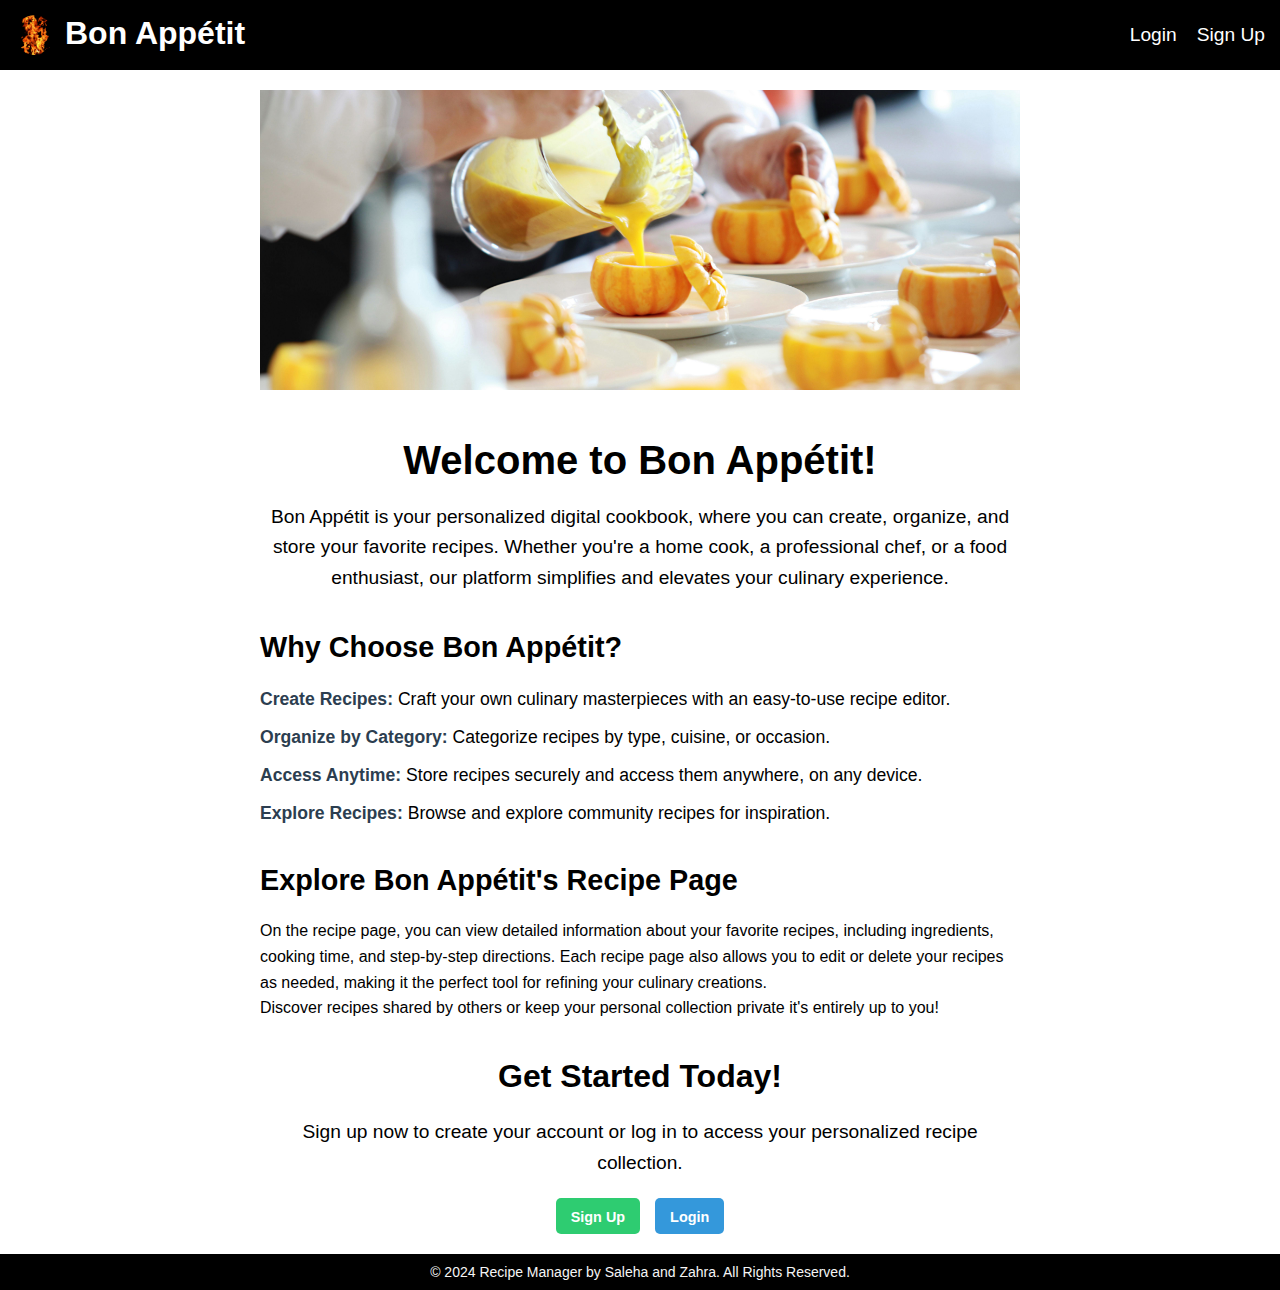
<file: index.html>
<!DOCTYPE html>
<html lang="en">

<head>
    <meta charset="UTF-8">
    <meta name="viewport" content="width=device-width, initial-scale=1.0">
    <meta name="description" content="Discover and manage a vast collection of recipes tailored to your dietary preferences. Our platform offers user-friendly features for adding, searching, and organizing your favorite dishes. Join now to enhance your culinary journey.">
    <meta name="keywords" content="recipe manager, online recipes, dietary preferences, meal planning, cooking, user-friendly, culinary, favorite dishes, recipe search, recipe organization">
    <title>Bon Appétit</title>
    <link rel="stylesheet" href="style.css">
</head>

<header class="main-header">
    <!-- Header section containing the logo, website title, and navigation links -->
    <div class="title-container">
            <!-- Logo image for branding -->
        <div class="logo-image">
            <img src="images/logo.jpg" alt="Company Name Logo Looks Like a Flame">
        </div>
        <h1 class="header-title">Bon Appétit</h1>
    </div>
        <!-- Navigation links for Login and Sign-Up -->
    <div class="header-container">
        <div class="title">
                    <!-- Link to the login page -->
            <a href="pages/login_page.php" class="nav-link">Login</a>
        </div>

        <div class="user-profile">
            <a href="pages/registration_page.html" class="nav-link">Sign Up</a>
        </div>

    </div>
</header>

<!-- Main content area providing an overview of the platform -->
<div class="overview-container">
    <!-- Section showcasing an image and introductory text -->
    <div class="img-section">
        <img src="images/overview-img.jpg" alt="Chef pouring pumpkin soup into decorative pumpkin bowls during a gourmet cooking presentation" class="overview-image">
        <h2 class="img-title">Welcome to Bon Appétit!</h2>
        <p class="img-description">
            Bon Appétit is your personalized digital cookbook, where you can create, organize, and store your
            favorite recipes.
            Whether you're a home cook, a professional chef, or a food enthusiast, our platform simplifies and elevates
            your culinary experience.
        </p>
    </div>

        <!-- Section highlighting the platform's features -->
    <div class="features-section">
        <h3>Why Choose Bon Appétit?</h3>
        <ul class="features-list">
            <li><strong>Create Recipes:</strong> Craft your own culinary masterpieces with an easy-to-use recipe editor.
            </li>
            <li><strong>Organize by Category:</strong> Categorize recipes by type, cuisine, or occasion.</li>
            <li><strong>Access Anytime:</strong> Store recipes securely and access them anywhere, on any device.</li>
            <li><strong>Explore Recipes:</strong> Browse and explore community recipes for inspiration.</li>
        </ul>
    </div>

        <!-- Section explaining the recipe page features -->
    <div class="recipe-overview-section">
        <h3>Explore Bon Appétit's Recipe Page</h3>
        <p>
            On the recipe page, you can view detailed information about your favorite recipes, including ingredients,
            cooking time,
            and step-by-step directions. Each recipe page also allows you to edit or delete your recipes as needed,
            making it the perfect
            tool for refining your culinary creations.
        </p>
        <p>
            Discover recipes shared by others or keep your personal collection private it's entirely up to you!
        </p>
    </div>

        <!-- Call-to-action section encouraging users to get started -->
    <div class="cta-section">
        <h3>Get Started Today!</h3>
        <p>Sign up now to create your account or log in to access your personalized recipe collection.</p>
        <div class="cta-buttons">
            <a href="pages/registration_page.html" class="btn btn-signup">Sign Up</a>
            <a href="pages/login_page.php" class="btn btn-login">Login</a>
        </div>
    </div>
</div>

<!-- Footer section with copyright information -->
<footer>
    <p>&copy; 2024 Recipe Manager by Saleha and Zahra. All Rights Reserved.</p>
</footer>
</file>
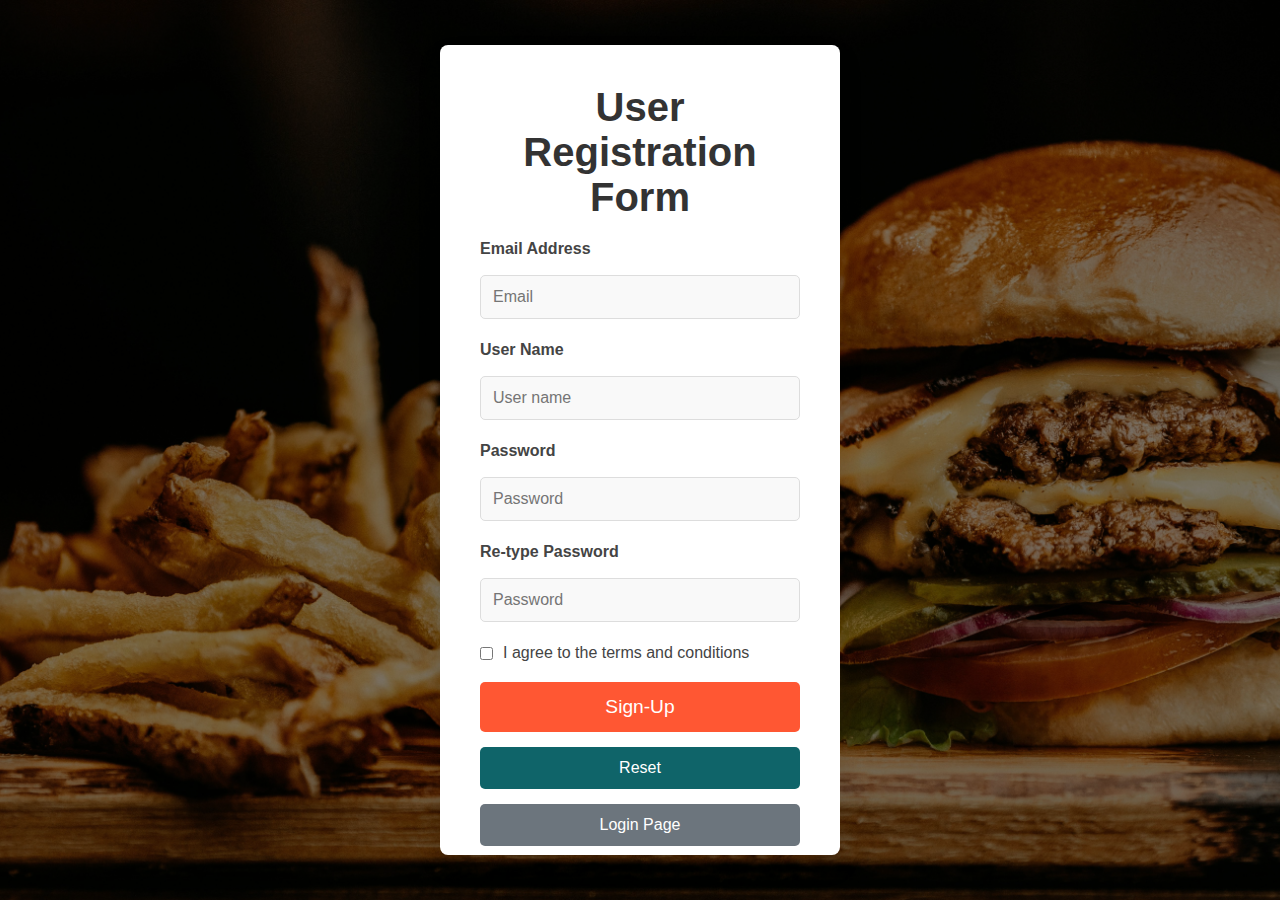
<file: registration.html>
<!DOCTYPE html>
<html lang="en">

<head>
    <meta charset="UTF-8">
    <meta name="viewport" content="width=device-width, initial-scale=1.0">
    <link rel="stylesheet" href="style.css" />
    <title>User Registration Form</title>
    <script src="script.js"></script>
</head>

<body>
    <div class="wrapper-container signup-page">
        <div class="overlay"></div>
        <div class="container">
            <div class="form-box">
                <h1 class="form-title">User Registration Form</h1>
                <form action="register_user.php" method="POST" class="form" onsubmit="return validate()">
                    <div class="form-group">
                        <label for="email" class="label">Email Address</label>
                        <input type="email" name="email" id="email" class="input" placeholder="Email" required>
                    </div>
    
                    <div class="form-group">
                        <label for="login" class="label">User Name</label>
                        <input type="text" name="login" id="login" class="input" placeholder="User name" required>
                    </div>
    
                    <div class="form-group">
                        <label for="pass" class="label">Password</label>
                        <input type="password" name="password" id="pass" class="input" placeholder="Password" required>
                    </div>
    
                    <div class="form-group">
                        <label for="pass2" class="label">Re-type Password</label>
                        <input type="password" id="pass2" name="confirmPassword" class="input" placeholder="Password" required>
                    </div>
    
                    <div class="form-checkbox">
                        <input type="checkbox" name="terms" id="terms" class="form-checkbox-input" required>
                        <label for="terms" class="form-checkbox-label">I agree to the terms and conditions</label>
                    </div>
    
                    <button type="submit" class="login-button">Sign-Up</button>
                    <button type="reset" class="signup-button">Reset</button>
                    <button type="button" class="back-button" onclick="location.href='../recipe-manager/login.php'">Login Page</button>

                </form>
            </div>
        </div>
    </div>
</body>

</html>
</file>
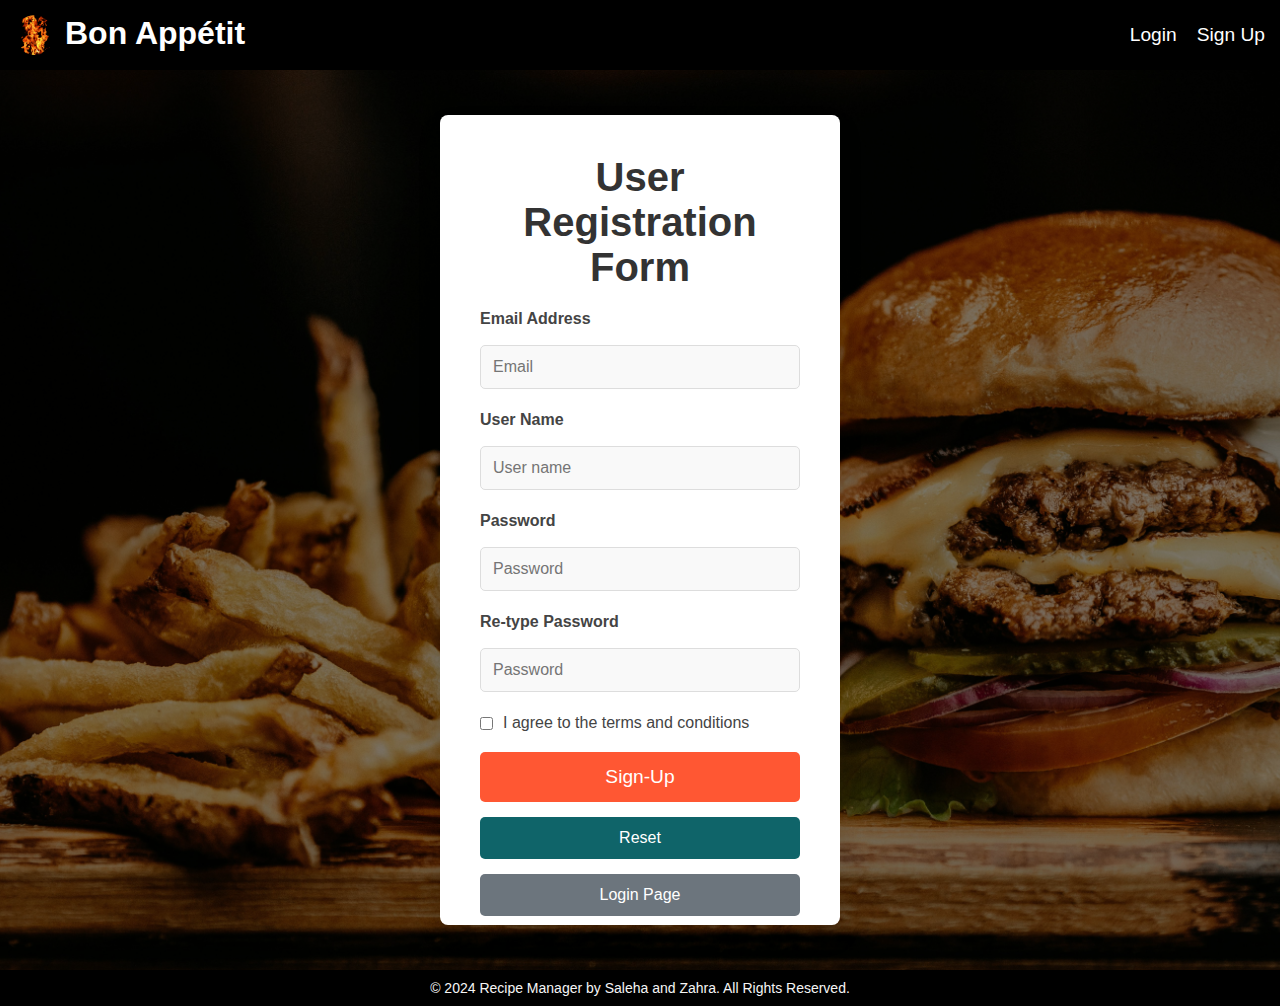
<file: registration_page.html>
<!DOCTYPE html>
<html lang="en">

<head>
    <meta charset="UTF-8">
    <meta name="viewport" content="width=device-width, initial-scale=1.0">
    <link rel="stylesheet" href="style.css" />
    <title>User Registration Form</title>
    <script src="script.js"></script>
</head>

<body>
    <header class="main-header">
        <div class="title-container">
            <div class="logo-image">
                <img src="images/logo.jpg" alt="Recipe Image">
            </div>
            <h1 class="header-title">Bon Appétit</h1>
        </div>
        <div class="header-container">
            <div class="title">
                <a href="login_page.php" class="nav-link">Login</a>
            </div>
    
            <div class="user-profile">
                <a href="registration_page.html" class="nav-link">Sign Up</a>
            </div>
    
        </div>
    </header>

    <div class="wrapper-container signup-page">
        <div class="overlay"></div>
        <div class="container">
            <div class="form-box">
                <h1 class="form-title">User Registration Form</h1>
                <form action="register_user.php" method="POST" class="form" onsubmit="return validate()">
                    <div class="form-group">
                        <label for="email" class="label">Email Address</label>
                        <input type="email" name="email" id="email" class="input" placeholder="Email" required>
                    </div>
    
                    <div class="form-group">
                        <label for="login" class="label">User Name</label>
                        <input type="text" name="login" id="login" class="input" placeholder="User name" required>
                    </div>
    
                    <div class="form-group">
                        <label for="pass" class="label">Password</label>
                        <input type="password" name="password" id="pass" class="input" placeholder="Password" required>
                    </div>
    
                    <div class="form-group">
                        <label for="pass2" class="label">Re-type Password</label>
                        <input type="password" id="pass2" name="confirmPassword" class="input" placeholder="Password" required>
                    </div>
    
                    <div class="form-checkbox">
                        <input type="checkbox" name="terms" id="terms" class="form-checkbox-input" required>
                        <label for="terms" class="form-checkbox-label">I agree to the terms and conditions</label>
                    </div>
    
                    <button type="submit" class="login-button">Sign-Up</button>
                    <button type="reset" class="signup-button">Reset</button>
                    <button type="button" class="back-button" onclick="location.href='../recipe-manager/login_page.php'">Login Page</button>

                </form>
            </div>
        </div>
    </div>
    <footer>
        <p>&copy; 2024 Recipe Manager by Saleha and Zahra. All Rights Reserved.</p>
    </footer>
</body>

</html>
</file>
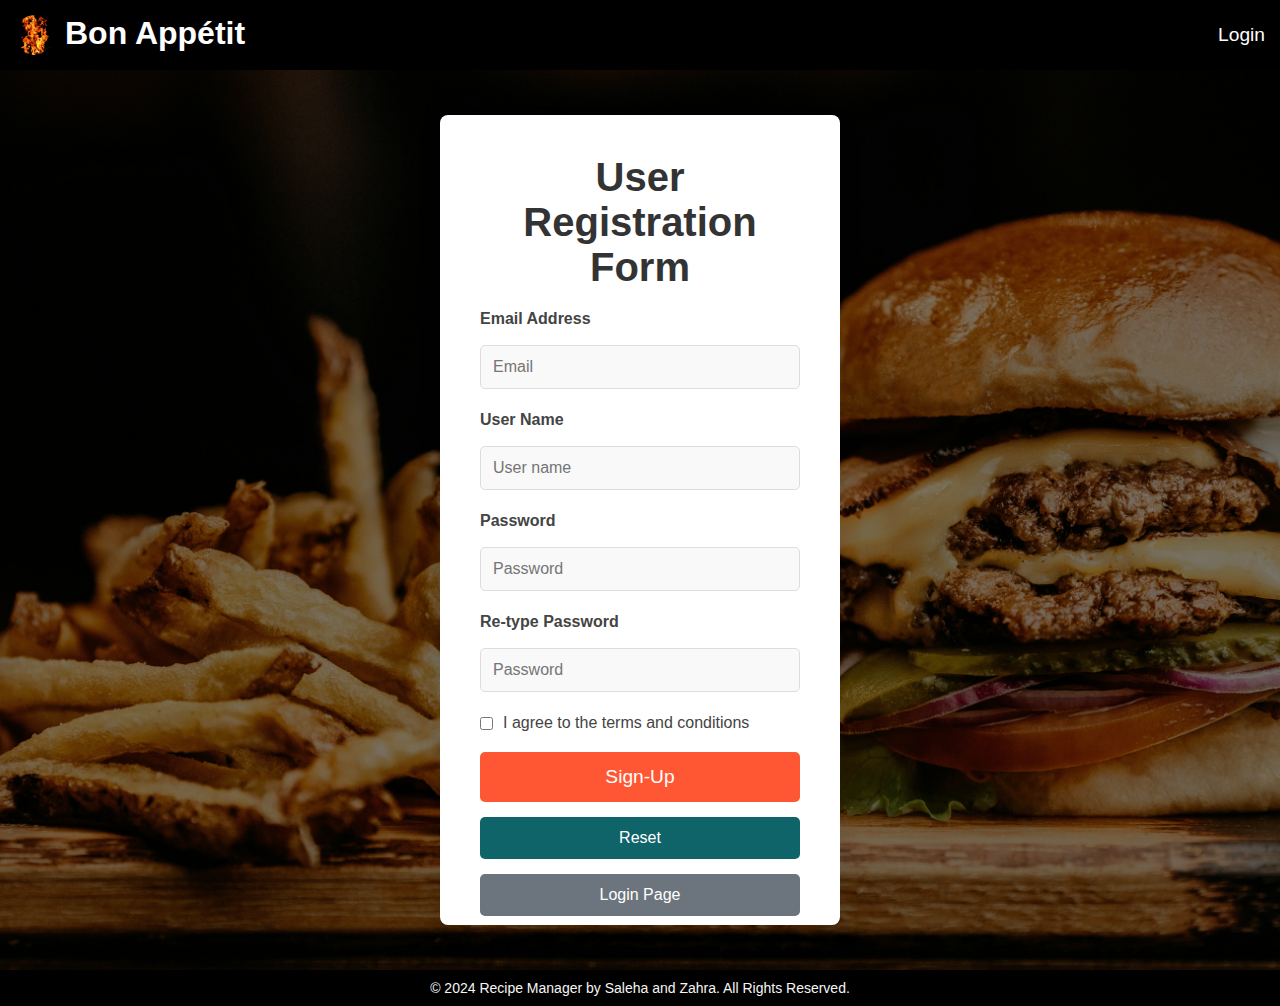
<file: pages/registration_page.html>
<!DOCTYPE html>
<html lang="en">

<head>
    <meta charset="UTF-8">
    <meta name="viewport" content="width=device-width, initial-scale=1.0">
    <meta name="description"
        content="Register for an account by filling out the user registration form. 
        Enter your email address, username, and password, and agree to the terms and conditions to sign up.">
    <meta name="keywords"
        content="user registration form, account registration, sign-up page, create account, register online, email registration, secure signup, terms and conditions, user account creation">
    <link rel="stylesheet" href="../style.css" />
    <title>User Registration Form</title>
    <script src="../script.js"></script>
</head>

<body>
        <!-- Header section containing the website logo, title, and navigation link -->
    <header class="main-header">
        <div class="title-container">
            <!-- Logo image for branding -->
            <div class="logo-image">
                <img src="../images/logo.jpg" alt="Company Name Logo Looks Like a Flame">
            </div>
            <h1 class="header-title">Bon Appétit</h1>
        </div>
        <div class="header-container">
            <!-- Link to the login page for existing users -->
            <div class="title">
                <a href="login_page.php" class="nav-link">Login</a>
            </div>
        </div>
    </header>

        <!-- Wrapper container for the registration form -->
    <div class="wrapper-container signup-page">
        <div class="overlay"></div>
        <div class="container">
            <!-- Form box containing the registration form -->
            <div class="form-box">
                <h1 class="form-title">User Registration Form</h1>
                <form action="../server/register_user.php" method="POST" class="form" onsubmit="return validate()">
                    <div class="form-group">
                        <label for="email" class="label">Email Address</label>
                        <input type="email" name="email" id="email" class="input" placeholder="Email" required>
                    </div>

                    <div class="form-group">
                        <label for="login" class="label">User Name</label>
                        <input type="text" name="login" id="login" class="input" placeholder="User name" required>
                    </div>

                    <div class="form-group">
                        <label for="pass" class="label">Password</label>
                        <input type="password" name="password" id="pass" class="input" placeholder="Password" required>
                    </div>

                    <div class="form-group">
                        <label for="pass2" class="label">Re-type Password</label>
                        <input type="password" id="pass2" name="confirmPassword" class="input" placeholder="Password"
                            required>
                    </div>

                    <div class="form-checkbox">
                        <input type="checkbox" name="terms" id="terms" class="form-checkbox-input" required>
                        <label for="terms" class="form-checkbox-label">I agree to the terms and conditions</label>
                    </div>

                    <button type="submit" class="login-button">Sign-Up</button>
                    <button type="reset" class="signup-button">Reset</button>
                    <button type="button" class="back-button" onclick="location.href='login_page.php'">Login
                        Page</button>

                </form>
            </div>
        </div>
    </div>
        <!-- Footer section with copyright information -->
    <footer>
        <p>&copy; 2024 Recipe Manager by Saleha and Zahra. All Rights Reserved.</p>
    </footer>
</body>

</html>
</file>
<file: style.css>
/* Reset default margin and padding for all elements */
* {
    margin: 0;
    padding: 0;
    box-sizing: border-box;
}

html,
body {
    margin: 0;
    padding: 0;
    min-height: 90%;
    display: flex;
    flex-direction: column;
    font-family: Arial, sans-serif;
}


.content {
    /*ensure main content fills space so that footer is at the bottom*/
    flex: 1;
}

/* Background image for the page */
body {
    font-family: 'Roboto', sans-serif;
}

/* header */
.main-header {
    display: flex;
    flex-direction: row;
    justify-content: space-between;
    align-items: center;
    background-color: #000000;
    padding: 15px;
}

.header-container {
    display: flex;
    flex-direction: row;
    gap: 20px;
}

.nav-link {
    color: white;
    text-decoration: none;
    font-size: 1.2rem;
    transition: color 0.3s ease;
}

.nav-link:hover {
    color: #FF7F50;
}

.title-container {
    display: flex;
}

.header-title {
    color: white;
}

.logo-image img {
    width: 40px;
    height: 40px;
    border-radius: 50%;
    object-fit: cover;
    margin-right: 10px;
    vertical-align: middle;
}
/* footer */
footer {
    text-align: center;
    padding: 10px;
    background-color: #000000;
    color: whitesmoke;
    /* position: fixed; */
    bottom: 0;
    width: 100%;
    font-size: 14px;
}

/* Overview page styles */
.overview-container {
    font-family: Arial, sans-serif;
    line-height: 1.6;
    margin: 0 auto;
    max-width: 800px;
    padding: 20px;
    text-align: center;
}

.img-section {
    margin-bottom: 30px;
}

.overview-image {
    width: 100%;
    max-height: 300px;
    object-fit: cover;
    margin-bottom: 20px;
}

.img-title {
    font-size: 2.5rem;
    margin: 10px 0;
}

.img-description {
    font-size: 1.2rem;
    margin-bottom: 20px;
}

.features-section {
    margin-bottom: 30px;
    text-align: left;
}

.features-section h3 {
    font-size: 1.8rem;
    margin-bottom: 15px;
}

.features-list {
    list-style-type: none;/* Remove default bullets */
    padding: 0;
}

.features-list li {
    font-size: 1.1rem;
    margin-bottom: 10px;
}

.features-list strong {
    color: #2c3e50;
}

.recipe-overview-section {
    margin-bottom: 30px;
    text-align: left;
}

.recipe-overview-section h3 {
    font-size: 1.8rem;
    margin-bottom: 15px;
}

.cta-section h3 {
    font-size: 2rem;
    margin-bottom: 15px;
}

.cta-section p {
    font-size: 1.2rem;
    margin-bottom: 20px;
}

.cta-buttons {
    display: flex;
    justify-content: center;
    gap: 15px;
}

.login-page {
    background-image: url('images/login-photo.jpg'); 
}

.signup-page {
    background-image: url('images/signup-photo.jpg');  
}

.edit-page {
    background-image: url('images/edit-page-photo.jpg'); 
}

.create-page {
    background-image: url('images/create-page.jpg');
}

.show-page {
    background-image: url('images/show-page.jpg');
}

/* General styles for pages with background images */
.login-page,
.signup-page,
.edit-page,
.create-page,
.show-page {
    position: relative;
    background-size: cover;
    background-position: center;
    height: 100vh;
    /* Full viewport:vertical height */
    color: white;
    /* Ensures text contrasts with the background */
    overflow: hidden;
    /* Prevents content from spilling */
}

/* Overlay styles */
.login-page .overlay,
.signup-page .overlay,
.edit-page .overlay,
.create-page .overlay,
.show-page .overlay {
    position: absolute;
    top: 0;
    left: 0;
    width: 100%;
    height: 100%;
    background-color: rgba(0, 0, 0, 0.5);
    /* Black overlay with 50% opacity */
    pointer-events: none;
    /* Ensures the overlay doesn’t block interactions */
    z-index: 1;
    /* Places the overlay above the background but below content */
}

/* Content container styles */
.login-page .container,
.signup-page .container,
.edit-page .container,
.create-page .container,
.show-page .container {
    position: relative;
    z-index: 2;
    text-align: center;
    padding: 20px;
}


.container {
    display: flex;
    justify-content: center;
    align-items: center;
    width: 100%;
    height: 100%;
    /* Match the viewport height */
    padding: 20px;
    box-sizing: border-box;
    overflow-y: auto;
    /* Allow vertical scrolling if content overflows */
}



.form-box {
    background-color: rgba(255, 255, 255);
    padding: 40px;
    width: 90%;
    max-width: 400px;
    max-height: 90vh;
    border-radius: 8px;
    box-shadow: 0 12px 24px rgba(0, 0, 0, 0.1);
    text-align: center;
    overflow-y: auto;
    box-sizing: border-box;
}

/* Title of the form */
.form-title {
    font-size: 2.5rem;
    color: #333;
    margin-bottom: 20px;
    font-weight: 700;
}

/* Error message styling for registration */
.warning {
    color: red;
    font-size: 0.9em;
    margin-top: 0;
    margin-bottom: 10px;
    display: block;
}

#termError {
    display: inline;
    margin-left: 5px;
    color: red;
    font-size: 0.9em;
    vertical-align: middle;
}

/* Error message styling */
.error {
    color: red;
    font-size: 0.9rem;
    margin-bottom: 20px;
}

/* Error Box Styles for invalid image*/
.error-box {
    background-color: #ffe5e5;
    border: 1px solid #ff4d4d;
    color: #d8000c;
    padding: 15px;
    margin-bottom: 20px;
    border-radius: 5px;
    font-family: Arial, sans-serif;
    font-size: 14px;
}

/* Error List Style */
.error-box ul {
    list-style-type: none;
    padding: 0;
    margin: 0;
}

.error-box ul li {
    margin-bottom: 5px;
    line-height: 1.5;
}


/* Styling for all input fields */
.input,
select,
.textbox {
    width: 100%;
    padding: 12px;
    margin: 12px 0;
    border-radius: 5px;
    border: 1px solid #ddd;
    font-size: 1rem;
    color: #333;
    background-color: #f9f9f9;
    transition: border-color 0.3s ease;
}

textarea {
    resize: vertical;
}

/* Focus state for inputs */
.input:focus {
    outline-color: #FF5733;
    border-color: #FF5733;
}

/* Button styles */
.login-button {
    width: 100%;
    padding: 14px;
    background-color: #FF5733;
    /* Coral-like color for the button */
    border: none;
    color: white;
    font-size: 1.2rem;
    border-radius: 5px;
    cursor: pointer;
    transition: all 0.3s ease;
}

/* Hover effect for the submit button */
.login-button:hover {
    background-color: #FF7F50;
    /* Slightly darker shade */
    transform: translateY(-3px);
}

/* Style for the Sign-Up button */
.signup-button {
    width: 100%;
    padding: 12px;
    background-color: #0f6469;
    border: none;
    color: white;
    font-size: 1rem;
    border-radius: 5px;
    cursor: pointer;
    margin-top: 15px;
    transition: all 0.3s ease;
}

/* Hover effect for the Sign-Up button */
.signup-button:hover {
    background-color: #1f8d93;
    transform: translateY(-3px);
}

.back-button {
    width: 100%;
    padding: 12px;
    background-color: #6c757d;
    border: none;
    color: white;
    font-size: 1rem;
    border-radius: 5px;
    cursor: pointer;
    margin-top: 15px;
    transition: all 0.3s ease;
}

/* Hover effect for the Back button */
.back-button:hover {
    background-color: #5a6268;
    /* Darker gray shade */
    transform: translateY(-3px);
}

.back-to-home-btn {
    display: inline-block;
    font-size: 0.9rem;
    color: white;
    padding: 5px 10px;
    border: white;
    border-radius: 4px;
    background-color: gray;
    transition: background-color 0.3s ease, color 0.3s ease;
    text-decoration: none;
    height: 36px;
    align-content: center;
}

.back-to-home-btn:hover {
    background-color: rgb(65, 64, 64);
    color: #fff;
}

/* Styling for the labels */
.label {
    font-size: 1rem;
    text-align: left;
    display: block;
    color: #444;
    margin-bottom: 5px;
    /* making it bold */
    font-weight: 600; 
}

/* Checkbox styling */
.form-checkbox {
    display: flex;
    align-items: center;
    margin-bottom: 20px;
    color: #444;
}

.form-checkbox-input {
    margin-right: 10px;
}

/* Show recipe page styles */
.recipe-details-container {
    max-width: 800px;
    margin: 40px auto;
    padding: 20px;
    background-color: #fff;
    border-radius: 10px;
    box-shadow: 0 4px 8px rgba(0, 0, 0, 0.1);
    position: relative;
}

.headr-container {
    display: flex;
    flex-direction: column;
    justify-content: space-between;
    position: relative;
    gap: 20px;
}

.btns-container {
    display: flex;
    justify-content: space-between;
    align-items: center;
    border-bottom: 1px solid #ccc;
    padding-bottom: 10px;
}

.recipe-title {
    font-size: 2rem;
    margin: 0;
    color: #333;
    text-align: center;
}


/* Recipe Details */
.recipe-details {
    margin-top: 20px;
    font-size: 1rem;
    line-height: 1.6;
    color: #555;
}

.recipe-details h3 {
    font-size: 1.2rem;
    margin-top: 15px;
    margin-bottom: 5px;
    color: #333;
}

.recipe-details p {
    margin-left: 20px;
    color: #666;
}

/* Action Buttons */
.card-actions {
    display: flex;
    justify-content: flex-end;
    flex-direction: row;
    gap: 10px;
}

.btn {
    padding: 8px 15px;
    font-size: 0.9rem;
    font-weight: bold;
    text-align: center;
    border-radius: 5px;
    transition: background-color 0.3s ease;
    text-decoration: none;
    color: white;
    border: none;
    height: 36px;
    align-content: center;
}

.btn-edit {
    background-color: #28a745;
}

.btn-edit:hover {
    background-color: #218838;
}

.btn-delete {
    background-color: #dc3545;
}

.btn-delete:hover {
    background-color: #c82333;
}

.btn-signup {
    background-color: #2ecc71;
    color: white;
}

.btn-signup:hover {
    background-color: #27ae60;
}

.btn-login {
    background-color: #3498db;
    color: white;
}

.btn-login:hover {
    background-color: #2980b9;
}


/* img preview styles */
#image-preview {
    display: block;
    max-width: 200px;
    max-height: 200px;
    margin: 10px auto;
    border: 1px solid #ccc;
}

/* Responsive design for smaller screens */
@media (max-width: 768px) {
    .form-box {
        padding: 20px;
    }

    h1 {
        font-size: 2rem;
    }

    button {
        padding: 10px;
        font-size: 1rem;
    }

    .main-header {
        flex-direction: column;
        justify-content: space-between;
        align-items: center;
        gap: 10px;
    }

    .header-container {
        flex-direction: column;
        gap: 5px;
    }
}

@media (max-width: 480px) {

    .btns-container {
        flex-direction: column;
        gap: 20px;
    }
}
</file>
